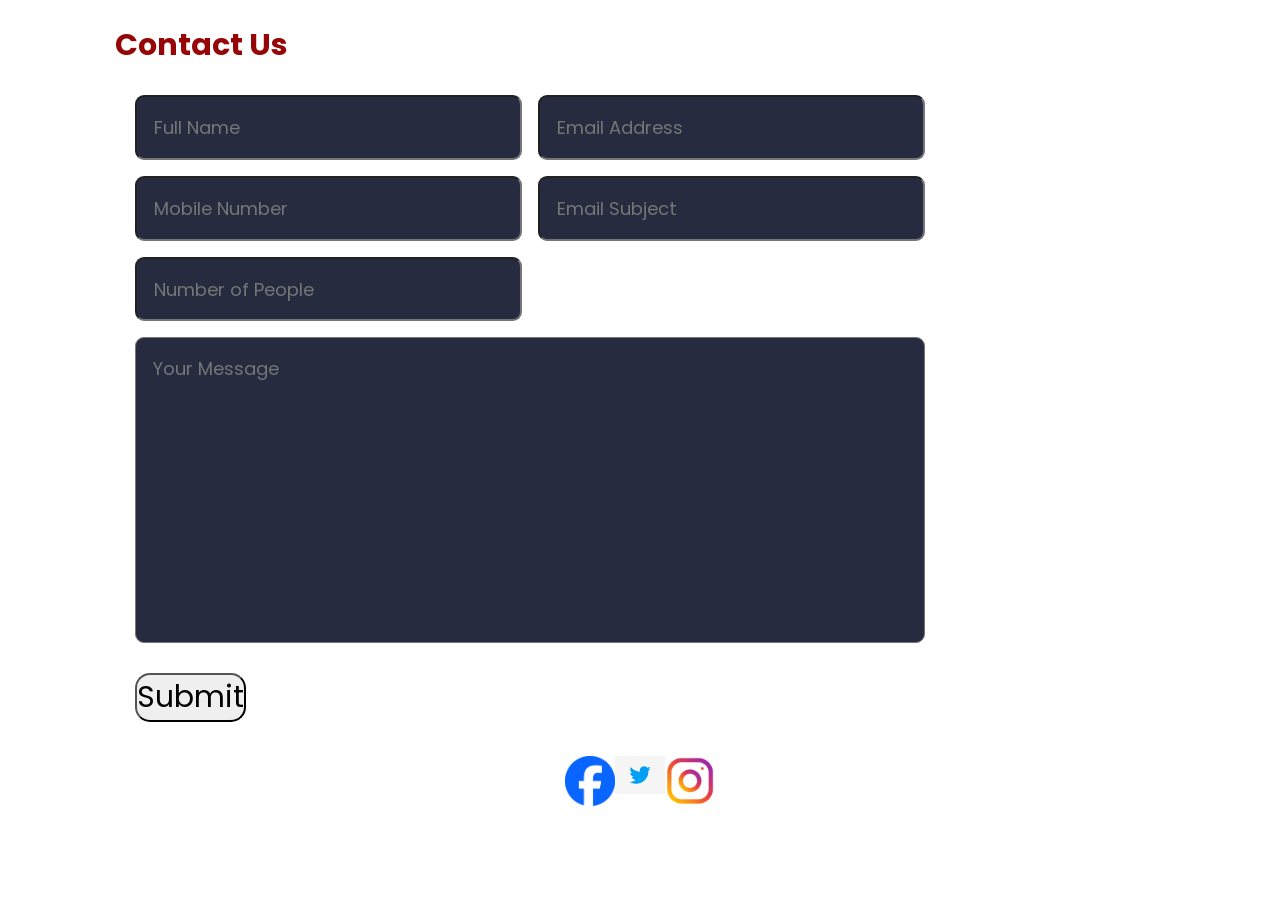
<file: restu/cnt.html>
<html lang="en">
  <head>
    <meta charset="UTF-8" />
    <meta http-equiv="X-UA-Compatible" content="IE=edge" />
    <meta name="viewport" content="width=device-width, initial-scale=1.0" />
    <title>Restraunt</title>
    <link
      rel="stylesheet"
      href="https://cdnjs.cloudflare.com/ajax/libs/font-awesome/5.15.3/css/all.min.css"
      integrity="sha512-iBBXm8fW90+nuLcSKlbmrPcLa0OT92xO1BIsZ+ywDWZCvqsWgccV3gFoRBv0z+8dLJgyAHIhR35VZc2oM/gI1w=="
      crossorigin="anonymous"
      referrerpolicy="no-referrer"
    />
    <link rel="stylesheet" href="styles.css" />
  </head>
  <body>
    <!-- CONTACT SECTION DESIGN -->

    <section class="contact" id="contact">
      <h1 class="heading">Contact <span>Us</span></h1>
    <div class="item" >
      <form action="#">
        
        
          <div class="input-box">
              <input type="text" placeholder="Full Name">
              <input type="email" placeholder="Email Address">
          </div>
          <div class="input-box">
              <input type="number" placeholder="Mobile Number">
              <input type="text" placeholder="Email Subject">
          </div>
          <div class="input-box">
            <input type="number" placeholder="Number of People">
          </div>
          <textarea name="" id="" cols="30" rows="10" placeholder="Your Message"></textarea>
           <input type="submit" value="Submit" class="btn">
      </form>
    </div>
    <div class="social-media">
      <a href="#"><i class="facebook"><img src="img/face.png" alt="" width="50px"></i></a>
      <a href="#"><i class="twitter"><img src="img/twitter-bird-logo.png" alt="" width="50px"></i></a>
      <a href="#"><i class="instagram"><img src="img/insta.webp" alt="" width="50px"></i></a>
  </div>

  </section>

  </body>
  <style>
    :root {
    --bg-color: #191f36;
    --snd-bg-color: #262b40;
    --text-color: #970606;
    --main-color: #59b2f4;
}

html {
    font-size: 70.5%;
    overflow-x: hidden;
}

body {
    background: #FFFFFF;
    color: var(--text-color);
}

section {
    min-height: 70vh;
    padding: 2rem 9% 2rem;
    font-size: 20px;
}
.contact h2 {
    margin-bottom: 3rem;
}

.contact form {
    max-width: 70rem;
    margin: 20px;
    text-align: center;
    margin-bottom: 3rem;
}

.contact form .input-box {
    display: flex;
    justify-content: space-between;
    flex-wrap: wrap;
}

.contact form .input-box input,
.contact form textarea {
    width: 100%;
    padding: 1.5rem;
    font-size: 1.6rem;
    color: var(--text-color);
    background: var(--snd-bg-color);
    border-radius: .8rem;
    margin: .7rem 0;
}

.contact form .input-box input {
    width: 49%;
}

.contact form textarea {
    resize: none;    
}

.contact form .btn {
    margin-top: 2rem;
    cursor: pointer;
    font-size: 30px;
    text-shadow: white;
    border-radius: 15px;
    margin-right: 70rem;
    transition: background-color 0.3s ease;
}

.contact form .btn:hover {
  background-color: #970606;

}

.social-media {
    display: flex;
    justify-content: center;
}


  </style>
</html>
</file>
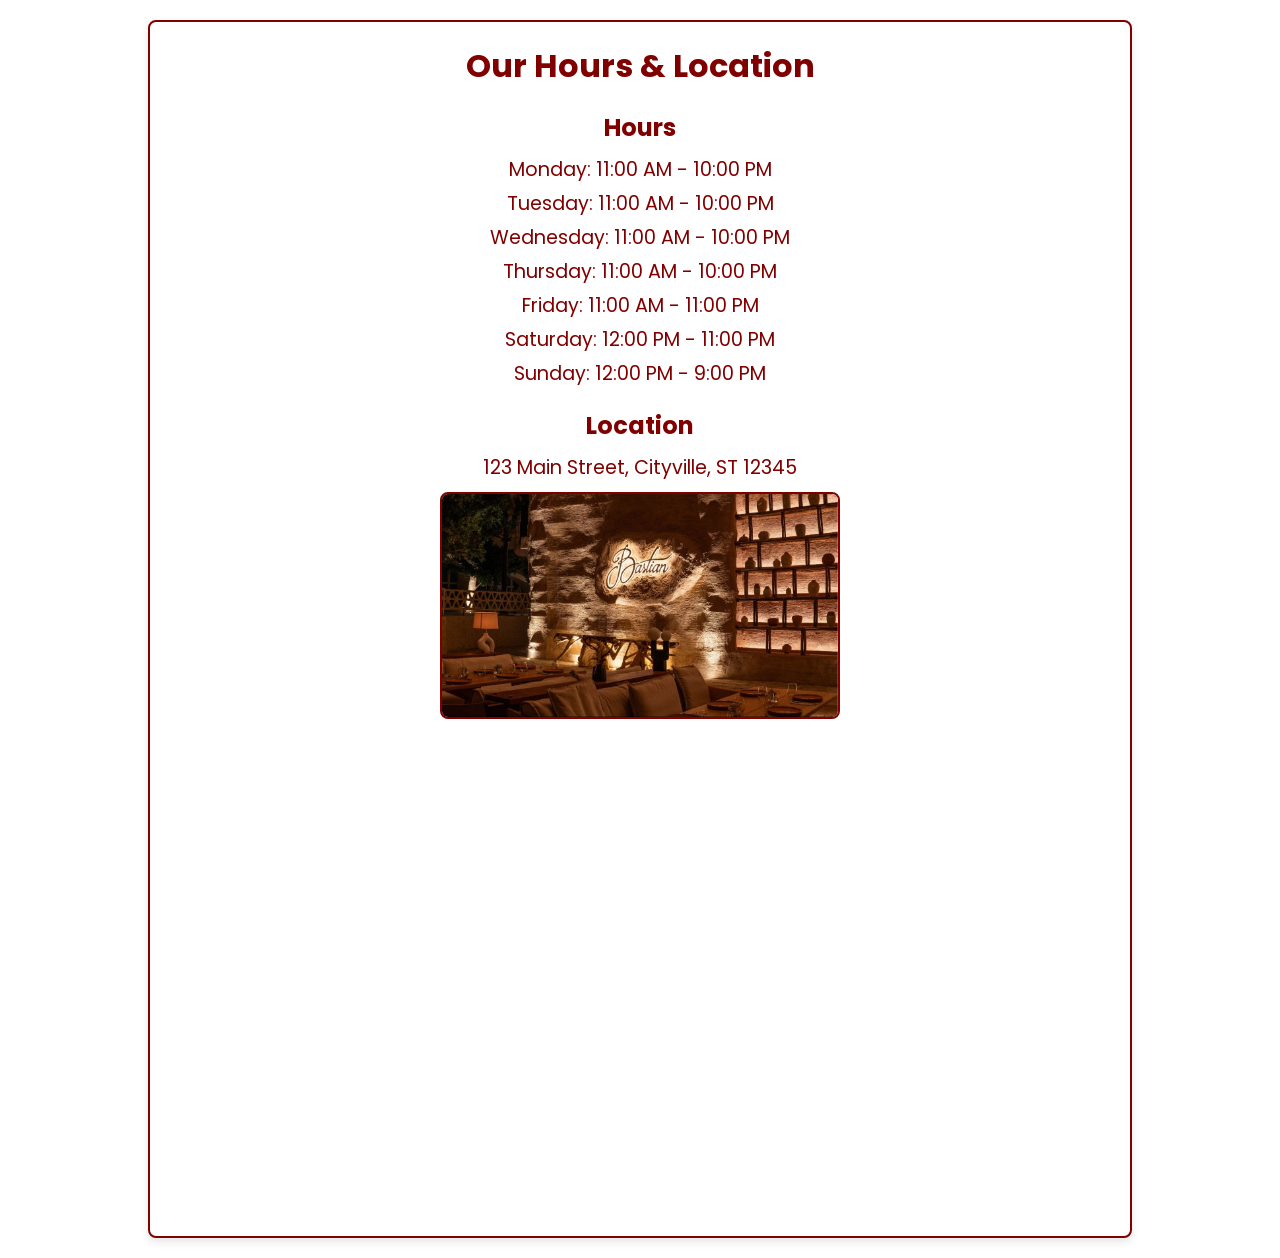
<file: restu/hrs.html>
<!DOCTYPE html>
<html lang="en">
<head>
    <meta charset="UTF-8">
    <meta name="viewport" content="width=device-width, initial-scale=1.0">
    <title>Restaurant Hours & Location</title>
    <link rel="stylesheet" href="styles.css">
</head>
<body>
    <div class="container">
        <div class="hours-location">
            <h1>Our Hours & Location</h1>
            <div class="hours">
                <h2>Hours</h2>
                <ul>
                    <li>Monday: 11:00 AM - 10:00 PM</li>
                    <li>Tuesday: 11:00 AM - 10:00 PM</li>
                    <li>Wednesday: 11:00 AM - 10:00 PM</li>
                    <li>Thursday: 11:00 AM - 10:00 PM</li>
                    <li>Friday: 11:00 AM - 11:00 PM</li>
                    <li>Saturday: 12:00 PM - 11:00 PM</li>
                    <li>Sunday: 12:00 PM - 9:00 PM</li>
                </ul>
            </div>
            <div class="location">
                <h2>Location</h2>
                <p>123 Main Street, Cityville, ST 12345</p>
                <img src="img/rest.webp" alt="" height="350" width="400">
                <div class="map-container">
                    <iframe
                        src="https://www.google.com/maps/embed?pb=!1m18!1m12!1m3!1d3782.645326727894!2d73.89870131436747!3d18.536069974957716!2m3!1f0!2f0!3f0!3m2!1i1024!2i768!4f13.1!3m3!1m2!1s0x3bc2c17d3650736f%3A0x4dd1168f2a616fe3!2sKoregaon%20Park%2C%20Pune%2C%20Maharashtra%20411001!5e0!3m2!1sen!2sin!4v1625138562427!5m2!1sen!2sin"
                        width="600"
                        height="450"
                        style="border:0;"
                        allowfullscreen=""
                        loading="lazy">                          
                    </iframe>
                </div>
            </div>
        </div>
    </div>
    <style>
        body {
    font-family: Arial, sans-serif;
    background-color: white;
    color: maroon;
    margin: 0;
    padding: 0;
}

.container {
    width: 80%;
    margin: 0 auto;
    padding: 20px;
    text-align: center;
}

.hours-location {
    background-color: white;
    border: 2px solid maroon;
    border-radius: 8px;
    padding: 20px;
    box-shadow: 0 4px 8px rgba(0, 0, 0, 0.1);
}

.hours-location h1 {
    font-size: 2em;
    margin-bottom: 20px;
}

.hours, .location {
    margin: 20px 0;
}

.hours h2, .location h2 {
    font-size: 1.5em;
    margin-bottom: 10px;
}

.hours ul {
    list-style-type: none;
    padding: 0;
}

.hours li {
    font-size: 1.2em;
    margin: 5px 0;
}

.location p {
    font-size: 1.2em;
    margin: 10px 0;
}

.location img {
    max-width: 100%;
    height: auto;
    border: 2px solid maroon;
    border-radius: 8px;
    margin-bottom: 20px;
}

.map-container {
    display: flex;
    justify-content: center;
}

.map-container iframe {
    width: 80%;
    height: 450px;
    border: 2px solid maroon;
    border-radius: 8px;
}
    </style>
</body>
</html>
</file>
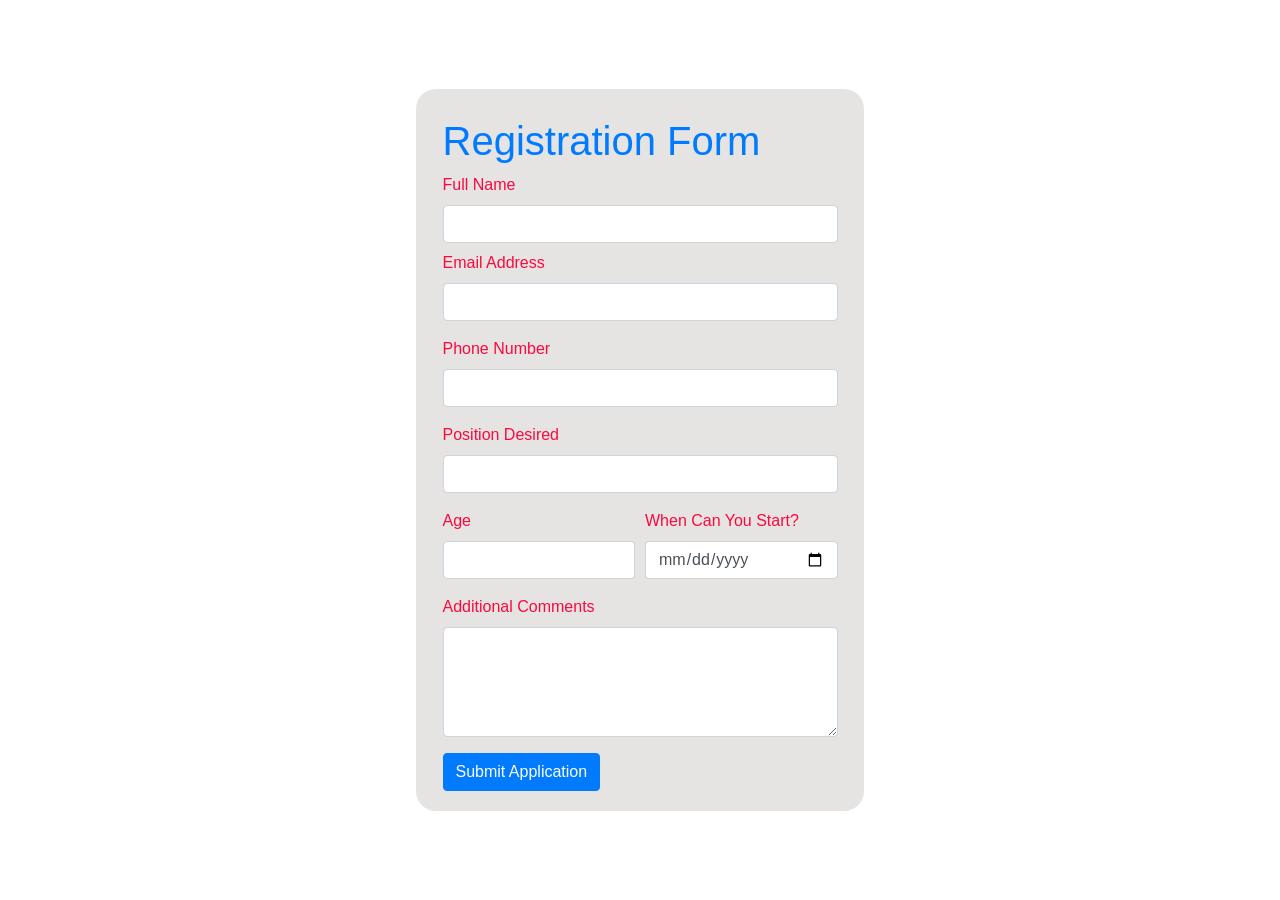
<file: restu/regist.html>
<!DOCTYPE html>
<html>
<head>
  <title>Join Our Team</title>
  <link rel="stylesheet" href="https://maxcdn.bootstrapcdn.com/bootstrap/4.5.2/css/bootstrap.min.css">
  <style>
    * {
      padding: 0;
      margin: 0;
      box-sizing: border-box;
    }
    body {
      overflow-x: hidden;
      background: white;
      color: rgb(252, 9, 61);
    }
    h1 {
      color: #007bff ;
    }
    .form-container {
      position: absolute;
      top: 50%;
      left: 50%;
      transform: translate(-50%, -50%);
      background-color: #e6e3e3;
      padding: 20px;
      border-radius: 20px;
      width: calc(100vw - 65vw);
      max-width: 100%;
    }
  </style>
</head>
<body>
  <div class="form-container">
    <div class="container mt-2">
      <div class="row justify-content-center">
        <form name="myform" onsubmit="return validateForm()">
          <h1>Registration Form</h1>

          <!-- Personal Information -->
          <div class="mb-2">
            <label for="u_name">Full Name</label>
            <input type="text" class="form-control" id="u_name" name="u_name" maxlength="50" required autocomplete="on">
            <small class="text-danger" id="name-validation"></small>
          </div>
          <div class="form-group">
            <label for="u_email">Email Address</label>
            <input type="email" class="form-control" id="u_email" name="u_email" maxlength="50" required autocomplete="on">
            <small class="text-danger" id="email-validation"></small>
          </div>
          <div class="form-group">
            <label for="u_num">Phone Number</label>
            <input type="number" class="form-control" id="u_num" name="u_num" maxlength="15" required autocomplete="on">
            <small class="text-danger" id="num-validation"></small>
          </div>

          <!-- Position Desired -->
          <div class="form-group">
            <label for="position">Position Desired</label>
            <input type="text" class="form-control" id="position" name="position" maxlength="50" required>
          </div>

          <!-- Availability -->
          <div class="form-row">
            <div class="form-group col-md-6">
              <label for="age">Age </label>
              <input type="number" class="form-control" id="age" name="age" maxlength="50" required>
            </div>
            <div class="form-group col-md-6">
              <label for="startDate">When Can You Start?</label>
              <input type="date" class="form-control" id="startDate" name="startDate" required>
            </div>
          </div>

          <!-- Additional Comments -->
          <div class="form-group">
            <label for="comments">Additional Comments</label>
            <textarea class="form-control" id="comments" name="comments" rows="4" maxlength="500"></textarea>
          </div>

          <!-- Submit Button -->
          <button type="submit" class="btn btn-primary">Submit Application</button>
        </form>
      </div>
    </div>
  </div>

  <!-- Bootstrap JS and dependencies -->
  <script src="https://code.jquery.com/jquery-3.5.1.slim.min.js"></script>
  <script src="https://cdn.jsdelivr.net/npm/@popperjs/core@2.5.4/dist/umd/popper.min.js"></script>
  <script src="https://maxcdn.bootstrapcdn.com/bootstrap/4.5.2/js/bootstrap.min.js"></script>
  <!-- Custom JS for validation -->
  <script>
    function validateForm() {
      let isValid = true;

      // Validate Full Name
      var namePattern = /^[A-Za-z\s]+$/;
      var u_name = document.getElementById("u_name");
      if (u_name.value.trim() && namePattern.test(u_name.value.trim())) {
        u_name.classList.remove("is-invalid");
        u_name.classList.add("is-valid");
        document.getElementById("name-validation").innerText = "";
      } else {
        u_name.classList.remove("is-valid");
        u_name.classList.add("is-invalid");
        document.getElementById("name-validation").innerText = "Please enter a valid name (letters and spaces only)";
        isValid = false;
      }

      // Validate Email
      var emailPattern = /^[^\s@]+@[^\s@]+\.[^\s@]+$/;
      var u_email = document.getElementById("u_email");
      if (u_email.value.trim() && emailPattern.test(u_email.value.trim())) {
        u_email.classList.remove("is-invalid");
        u_email.classList.add("is-valid");
        document.getElementById("email-validation").innerText = "";
      } else {
        u_email.classList.remove("is-valid");
        u_email.classList.add("is-invalid");
        document.getElementById("email-validation").innerText = "Please enter a valid email address";
        isValid = false;
      }

      // Validate Phone Number
      var u_num = document.getElementById("u_num");
      if (u_num.value.trim() && u_num.value.trim().length >= 10) {
        u_num.classList.remove("is-invalid");
        u_num.classList.add("is-valid");
        document.getElementById("num-validation").innerText = "";
      } else {
        u_num.classList.remove("is-valid");
        u_num.classList.add("is-invalid");
        document.getElementById("num-validation").innerText = "Please enter a valid phone number";
        isValid = false;
      }

      // If the form is valid, submit it
      if (isValid) {
        alert('Form submitted successfully!');
        return true; // Submit the form
      } else {
        return false; // Prevent form submission
      }
    }
  </script>
</body>
</html>
</file>
<file: restu/styles.css>
@import url('https://fonts.googleapis.com/css2?family=Poppins:wght@200;300;400;500;600;700&display=swap');
.img d-block w-100{
    background-image: url(pic/restro_pic.avif);
    background-size: cover;
    background-repeat: no-repeat;
    height:100vh;
    background-position: center;
    min-height: 100px;
    
} 
@import url('https://fonts.googleapis.com/css2?family=Poppins:wght@300;400;500;600;700&display=swap');
*{
    margin: 0;
    padding: 0;
    box-sizing: border-box;
    font-family: 'Poppins', sans-serif;
}
:root{
    /* ===== Colors ===== */
    --sidebar-color:black;
    --primary-color:blue;
    --primary-color-light: #fff5f5;
    --toggle-color: #DDD;
    --text-color: white;
    /* ====== Transition ====== */
    --tran-03: all 0.2s ease;
    --tran-03: all 0.3s ease;
    --tran-04: all 0.3s ease;
    --tran-05: all 0.3s ease;
}
body{
    min-height: 100vh;
    font-family: Arial, Helvetica, sans-serif;
    margin: 0;
    
    transition: var(--tran-05);
}
::selection{
    background-color: var(--primary-color);
    color: #fff;
}
body.dark{
    --body-color: rgba(128, 128, 128, 0.199);
    --sidebar-color: #242526;
    --primary-color: #3a3b3c;
    --primary-color-light: #3a3b3c;
    --toggle-color: #fff;
    --text-color: #ccc;
}
/* ===== Sidebar ===== */
.sidebar{
    position: fixed;
    left: 0;
    top: 0;
    height: 100%;
    width: 78px;
    background: #11101D;
    padding: 6px 14px;
    z-index: 99;
    transition: all 0.5s ease;
  }
  .sidebar.open{
    width: 250px;
  }
  .sidebar .logo-details{
    height: 60px;
    display: flex;
    align-items: center;
    position: relative;
  }
  .sidebar .logo-details .icon{
    opacity: 0;
    transition: all 0.5s ease;
  }
  .sidebar .logo-details .logo_name{
    color: #fff;
    font-size: 20px;
    font-weight: 600;
    opacity: 0;
    transition: all 0.5s ease;
  }
  .sidebar.open .logo-details .icon,
  .sidebar.open .logo-details .logo_name{
    opacity: 1;
  }
  .sidebar .logo-details #btn{
    position: absolute;
    top: 50%;
    right: 0;
    transform: translateY(-50%);
    font-size: 22px;
    transition: all 0.4s ease;
    font-size: 23px;
    text-align: center;
    cursor: pointer;
    transition: all 0.5s ease;
  }
  .sidebar.open .logo-details #btn{
    text-align: right;
  }
  .sidebar i{
    color: #fff;
    height: 60px;
    min-width: 50px;
    font-size: 28px;
    text-align: center;
    line-height: 60px;
  }
  .sidebar .nav-list{
    margin-top: 20px;
    height: 100%;
  }
  .sidebar li{
    position: relative;
    margin: 8px 0;
    list-style: none;
  }
  .sidebar li .tooltip{
    position: absolute;
    top: -20px;
    left: calc(100% + 15px);
    z-index: 3;
    background: #fff;
    box-shadow: 0 5px 10px rgba(0, 0, 0, 0.3);
    padding: 6px 12px;
    border-radius: 4px;
    font-size: 15px;
    font-weight: 400;
    opacity: 0;
    white-space: nowrap;
    pointer-events: none;
    transition: 0s;
  }
  .sidebar li:hover .tooltip{
    opacity: 1;
    pointer-events: auto;
    transition: all 0.4s ease;
    top: 50%;
    transform: translateY(-50%);
  }
  .sidebar.open li .tooltip{
    display: none;
  }
  .sidebar input{
    font-size: 15px;
    color: #FFF;
    font-weight: 400;
    outline: none;
    height: 50px;
    width: 100%;
    width: 50px;
    border: none;
    border-radius: 12px;
    transition: all 0.5s ease;
    background: #1d1b31;
  }
  .sidebar.open input{
    padding: 0 20px 0 50px;
    width: 100%;
  }
  .sidebar .bx-search{
    position: absolute;
    top: 50%;
    left: 0;
    transform: translateY(-50%);
    font-size: 22px;
    background: #1d1b31;
    color: #FFF;
  }
  .sidebar.open .bx-search:hover{
    background: #1d1b31;
    color: #FFF;
  }
  .sidebar .bx-search:hover{
    background: #FFF;
    color: #11101d;
  }
  .sidebar li a{
    display: flex;
    height: 100%;
    width: 100%;
    border-radius: 12px;
    align-items: center;
    text-decoration: none;
    transition: all 0.4s ease;
    background: #11101D;
  }
  .sidebar li a:hover{
    background: #FFF;
  }
  .sidebar li a .links_name{
    color: #fff;
    font-size: 15px;
    font-weight: 400;
    white-space: nowrap;
    opacity: 0;
    pointer-events: none;
    transition: 0.4s;
  }
  .sidebar.open li a .links_name{
    opacity: 1;
    pointer-events: auto;
  }
  .sidebar li a:hover .links_name,
  .sidebar li a:hover i{
    transition: all 0.5s ease;
    color: #11101D;
  }
  .sidebar li i{
    height: 50px;
    line-height: 50px;
    font-size: 18px;
    border-radius: 12px;
  }
  .sidebar li.profile{
    position: fixed;
    height: 60px;
    width: 78px;
    left: 0;
    bottom: -8px;
    padding: 10px 14px;
    background: #1d1b31;
    transition: all 0.5s ease;
    overflow: hidden;
  }
  .sidebar.open li.profile{
    width: 250px;
  }
  .sidebar li .profile-details{
    display: flex;
    align-items: center;
    flex-wrap: nowrap;
  }
  .sidebar li img{
    height: 45px;
    width: 45px;
    object-fit: cover;
    border-radius: 6px;
    margin-right: 10px;
  }
  .sidebar li.profile .name,
  .sidebar li.profile .job{
    font-size: 15px;
    font-weight: 400;
    color: #fff;
    white-space: nowrap;
  }
  .sidebar li.profile .job{
    font-size: 12px;
  }
  .sidebar .profile #log_out{
    position: absolute;
    top: 50%;
    right: 0;
    transform: translateY(-50%);
    background: #1d1b31;
    width: 100%;
    height: 60px;
    line-height: 60px;
    border-radius: 0px;
    transition: all 0.5s ease;
  }
  .sidebar.open .profile #log_out{
    width: 50px;
    background: none;
  }
  .home-section{
    position: relative;
    background: #E4E9F7;
    min-height: 100vh;
    top: 0;
    left: 78px;
    width: calc(100% - 78px);
    transition: all 0.5s ease;
    z-index: 2;
  }
  .sidebar.open ~ .home-section{
    left: 250px;
    width: calc(100% - 250px);
  }
  .home-section .text{
    display: inline-block;
    color: #11101d;
    font-size: 25px;
    font-weight: 500;
    margin: 18px
  }
  @media (max-width: 420px) {
    .sidebar li .tooltip{
      display: none;
    }
  }
/*---------------------------------buttons-------------------------------------*/
#two-buttons:hover{
    background-color:aqua;
    color:rgba(0, 255, 255, 0.562);
    border:2px solid (red);
    
}

#button1{
    width: 300px;
    height: 40px;
    background-color: blanchedalmond;
    text-decoration-color: black;
    cursor: pointer;
    }

    #button2{
    width: 300px;
    height: 40px;
    background-color: blanchedalmond;
    text-decoration-color: black;
    cursor: pointer;
    }
    .carousel-inner two-buttons {
      margin: 0;
      position: absolute;
      top: 40%;
      left: 50%;
      -ms-transform: translate(-40%, -40%);
      transform: translate(-40%, -40%);
    }
    
    /*--About-Us--*/
    html {
      box-sizing: border-box;
    }
    
    *, *:before, *:after {
      box-sizing: inherit;
    }
    
    .column {
      float: left;
      width: 33.3%;
      margin-bottom: 16px;
      padding: 0 8px;
    }
    
    .card {
      box-shadow: 0 4px 8px 0 rgba(0, 0, 0, 0.2);
      margin: 8px;
    }
    
    .about-section {
      padding: 50px;
      text-align: center;
      background-color: #ffffff;
      color: #e31b1b99;;
    }
    
    .container {
      padding: 0 17px;
    }
    
    .container::after, .row::after {
      content: "";
      clear: both;
      display: table;
    }
    
    .title {
      color: rgb(206, 155, 155);
    }
    
    .button {
      border: none;
      outline: 0;
      display: inline;
      padding: 8px;
      color: rgb(255, 255, 255);
      background-color:#4f0d0d;
      text-align: center;
      cursor: pointer;
      width: 100%;
    }
    
    .button:hover {
      background-color: #000000;
    }

    .login-button {
      position: absolute;
      top: 10px;
      right: 20px;
  }
  
    
    @media screen and (max-width: 650px) {
      .column {
        width: 100%;
        display: flex;
      }
    }
</file>
